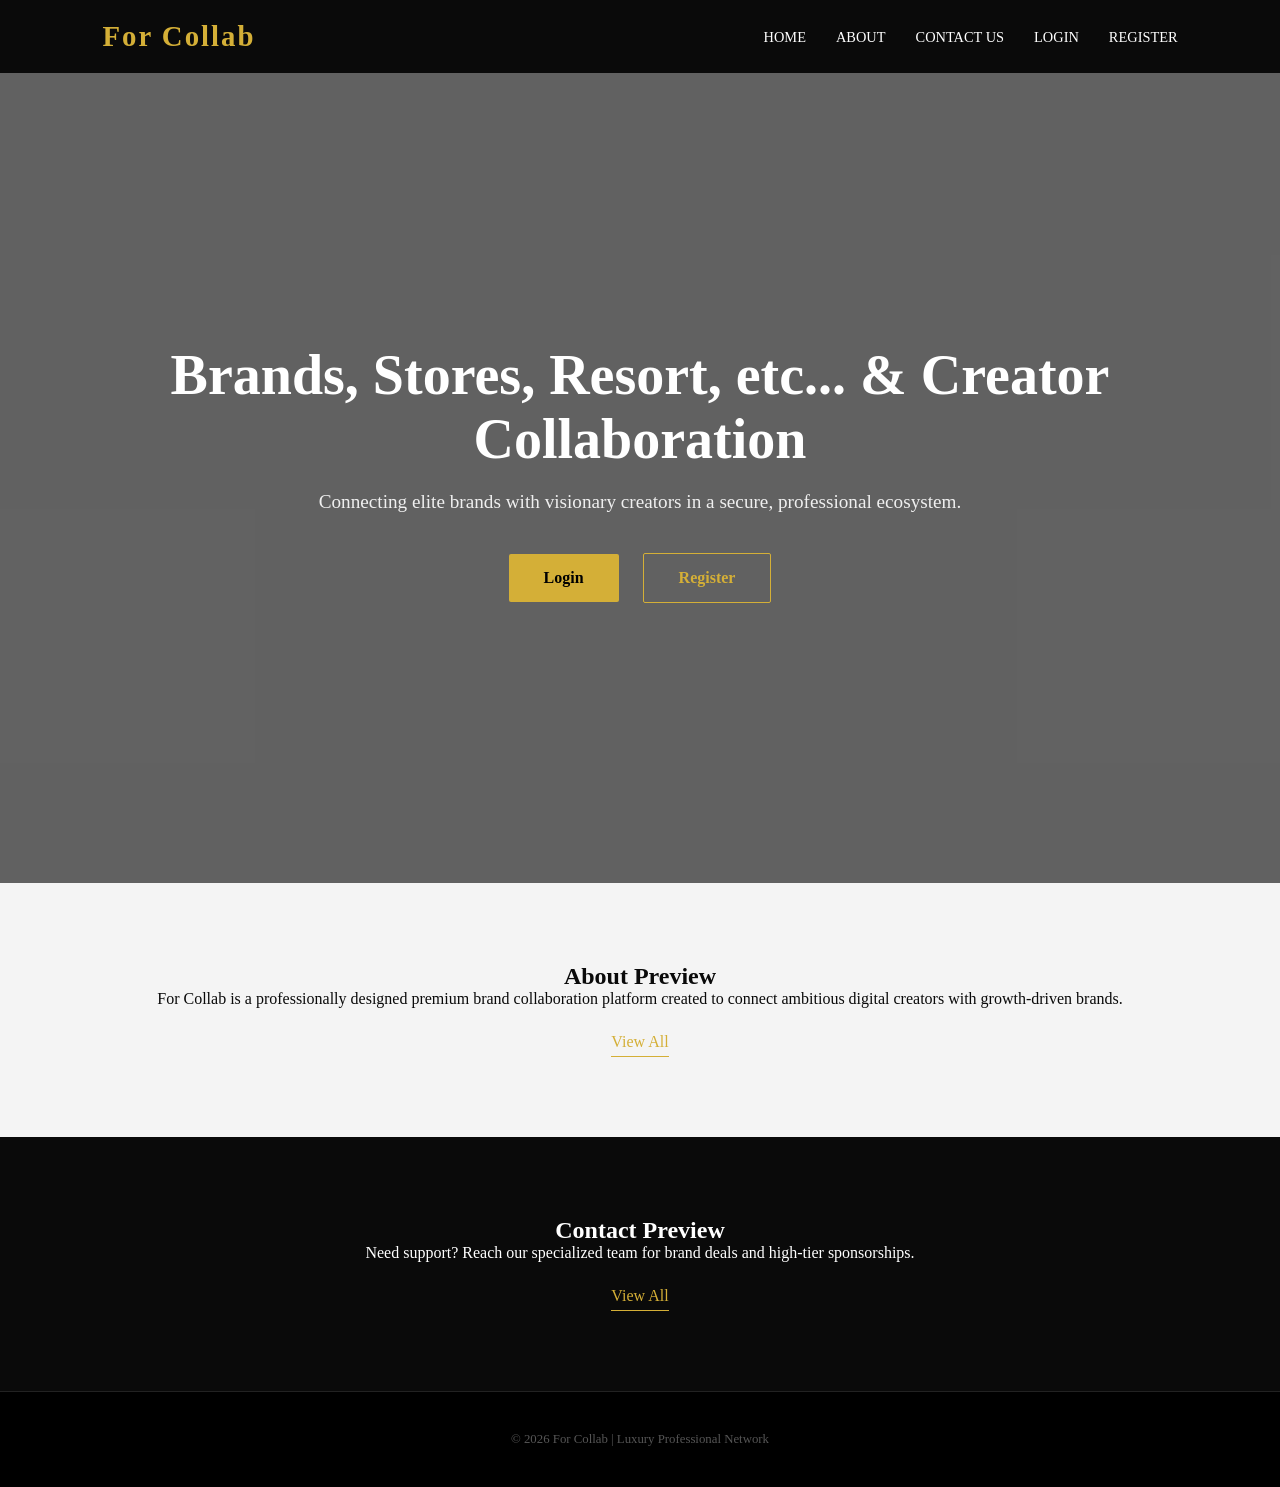
<file: index.html>
<!DOCTYPE html>
<html lang="en">
<head>
    <meta charset="UTF-8">
    <meta name="viewport" content="width=device-width, initial-scale=1.0">
    <title>For Collab | Brands & Creator Platform</title>
    <meta name="description" content="The ultimate luxury ecosystem for brand collaborations and elite creators.">
    <link rel="stylesheet" href="style.css">
</head>
<body>

<header>
    <nav class="navbar">
        <div class="logo">For Collab</div>
        <div class="menu-toggle" onclick="toggleMenu()">☰</div>
        <ul class="nav-links" id="navLinks">
            <li><a href="index.html">Home</a></li>
            <li><a href="about.html">About</a></li>
            <li><a href="contact.html">Contact Us</a></li>
            <li class="guest-item"><a href="login.html">Login</a></li>
            <li class="guest-item"><a href="register.html">Register</a></li>
            <li class="auth-item" style="display:none;"><a href="add-creator.html">Add Creator</a></li>
            <li class="auth-item" style="display:none;"><a href="#" onclick="logout()" style="color: #ff4d4d;">Logout</a></li>
        </ul>
    </nav>
</header>

<section class="hero">
    <div class="hero-overlay">
        <h1>Brands, Stores, Resort, etc... & Creator Collaboration</h1>
        <p>Connecting elite brands with visionary creators in a secure, professional ecosystem.</p>
        <div class="hero-buttons" id="heroButtons">
            <a href="login.html" class="btn guest-item">Login</a>
            <a href="register.html" class="btn btn-outline guest-item">Register</a>
            <a href="add-creator.html" class="btn auth-item" style="display:none;">Add Creator</a>
        </div>
    </div>
</section>

<section class="preview">
    <div class="container">
        <h2>About Preview</h2>
        <p>
            For Collab is a professionally designed premium brand collaboration platform created to connect ambitious digital creators with growth-driven brands. </p>
        <a href="about.html" class="view-all-btn">View All</a>
    </div>
</section>

<section class="preview dark">
    <div class="container">
        <h2>Contact Preview</h2>
        <p>Need support? Reach our specialized team for brand deals and high-tier sponsorships.</p>
        <a href="contact.html" class="view-all-btn">View All</a>
    </div>
</section>

<footer>
    <p>© 2026 For Collab | Luxury Professional Network</p>
</footer>

<script>
    function toggleMenu() {
        document.getElementById("navLinks").classList.toggle("show");
    }

    function updateUI() {
        const isLoggedIn = localStorage.getItem("userLoggedIn") === "true";
        const guests = document.querySelectorAll('.guest-item');
        const auths = document.querySelectorAll('.auth-item');

        guests.forEach(el => el.style.display = isLoggedIn ? 'none' : 'inline-block');
        auths.forEach(el => el.style.display = isLoggedIn ? 'inline-block' : 'none');
    }

    function logout() {
        localStorage.removeItem("userLoggedIn");
        window.location.reload();
    }

    window.onload = updateUI;
</script>
</body>
</html>
</file>
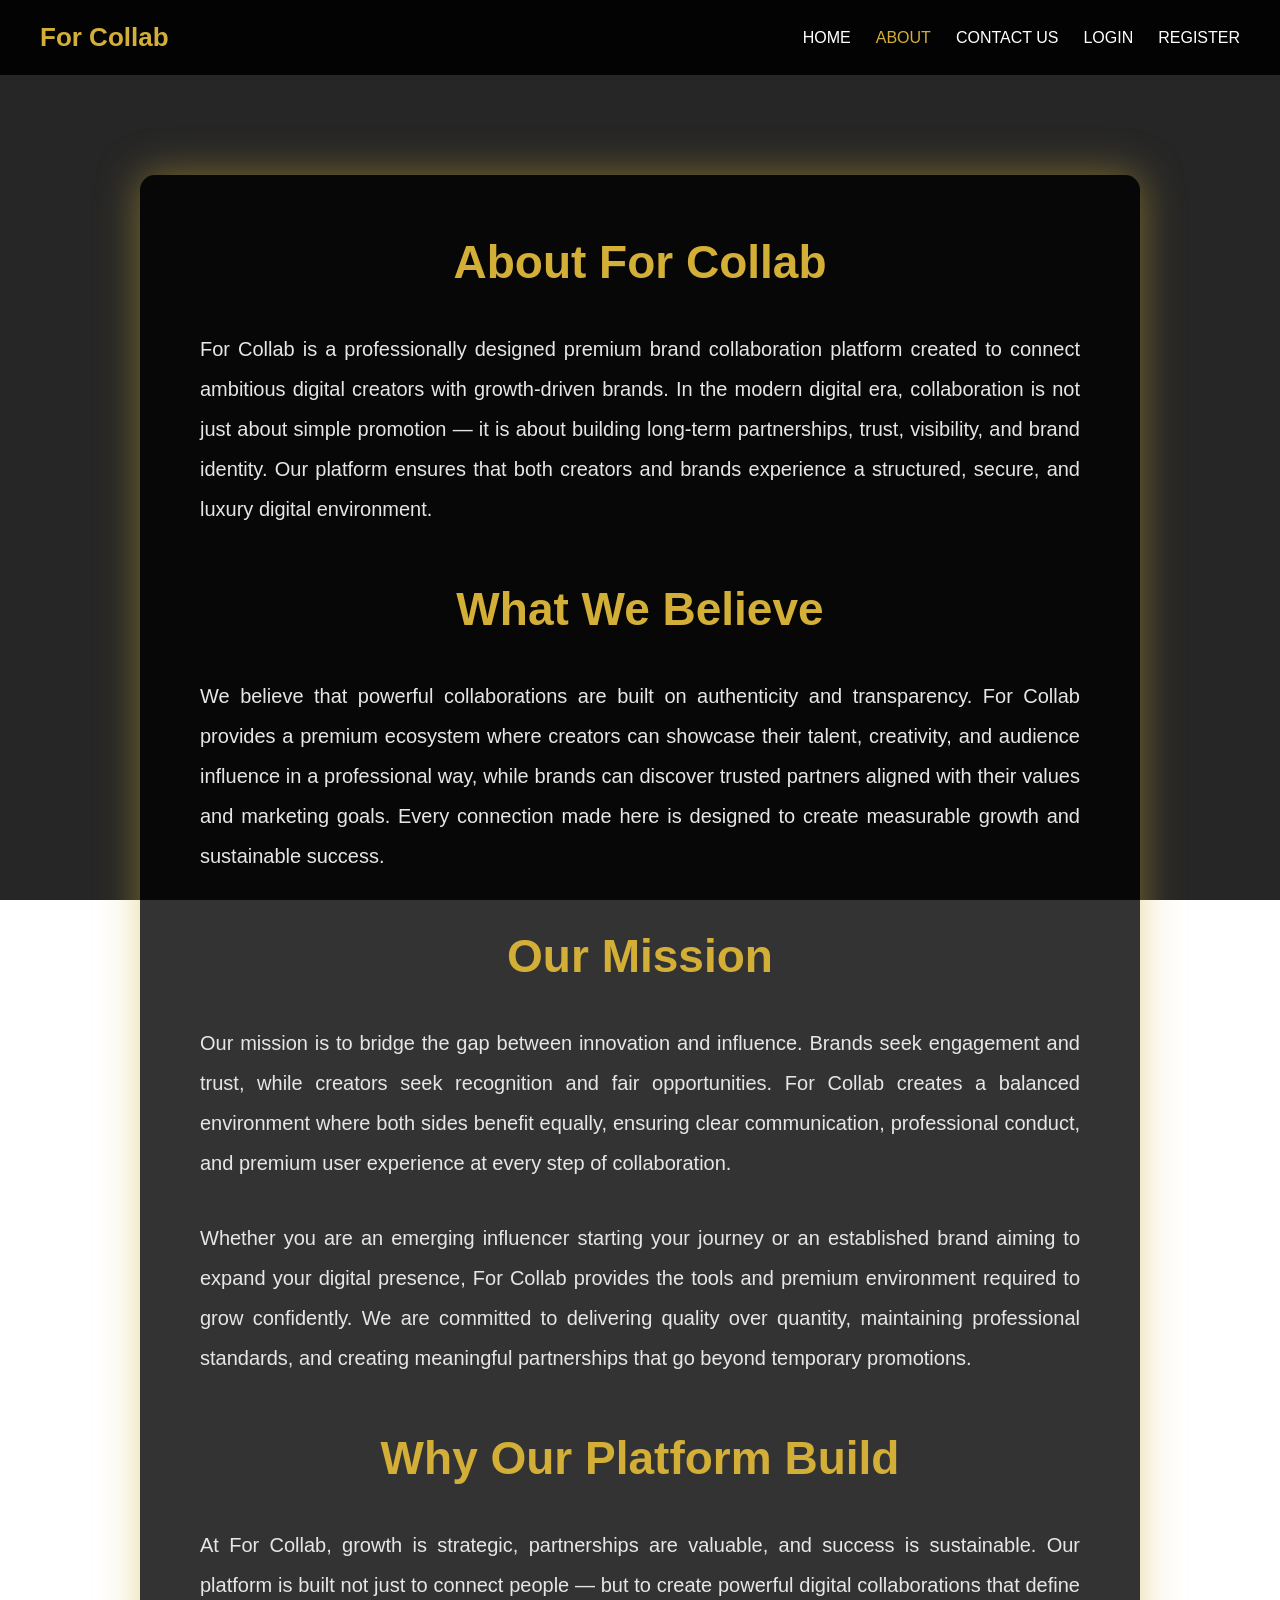
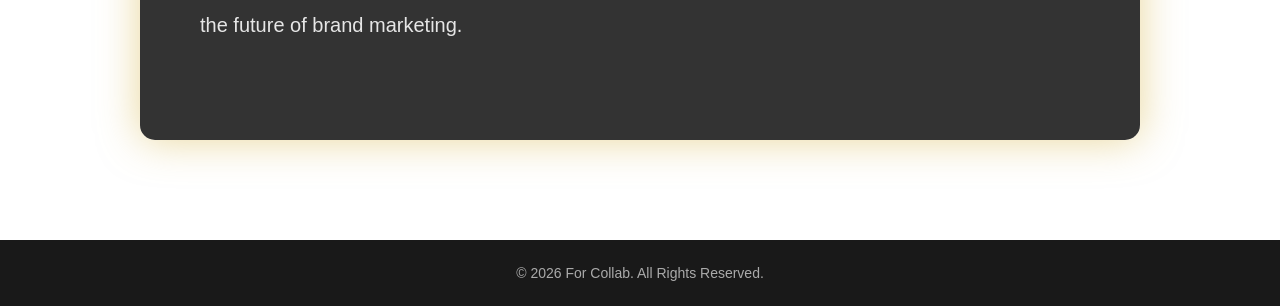
<file: about.html>
<!DOCTYPE html>
<html lang="en">
<head>
    <meta charset="UTF-8">
    <title>About For Collab | Premium Brand Collaboration Platform</title>
    <meta name="viewport" content="width=device-width, initial-scale=1.0">

    <!-- SEO -->
    <meta name="description" content="For Collab is a premium brand collaboration platform connecting creators and brands in a professional and luxury digital environment.">
    <meta name="keywords" content="For Collab, Brand Collaboration, Influencer Marketing, Creator Platform, Luxury Collaboration">
    <meta name="author" content="For Collab">
    <meta name="robots" content="index, follow">

    <link rel="stylesheet" href="about.css">
</head>
<body>

<header>
    <nav class="navbar">
        <div class="logo">For Collab</div>

        <div class="menu-toggle" onclick="toggleMenu()">☰</div>

        <ul class="nav-links" id="navLinks">
            <li><a href="index.html">HOME</a></li>
            <li><a href="about.html" class="active">ABOUT</a></li>
            <li><a href="contact.html">CONTACT US</a></li>

            <li id="loginOption"><a href="login.html">LOGIN</a></li>
            <li id="registerOption"><a href="register.html">REGISTER</a></li>

            <li id="addCreatorOption" style="display:none;"><a href="add-creator.html">ADD CREATOR</a></li>
            <li id="logoutOption" style="display:none;"><a href="#" onclick="logout()">LOGOUT</a></li>
        </ul>
    </nav>
</header>

<section class="about-section">
    <div class="about-box">

        <h1>About For Collab</h1>

        <p>
            For Collab is a professionally designed premium brand collaboration platform created to connect ambitious digital creators with growth-driven brands. 
            In the modern digital era, collaboration is not just about simple promotion — it is about building long-term partnerships, trust, visibility, and brand identity. 
            Our platform ensures that both creators and brands experience a structured, secure, and luxury digital environment.
        </p>
<br>

        <h1>What We Believe</h1>
        <p>
            We believe that powerful collaborations are built on authenticity and transparency. 
            For Collab provides a premium ecosystem where creators can showcase their talent, creativity, and audience influence in a professional way, 
            while brands can discover trusted partners aligned with their values and marketing goals. 
            Every connection made here is designed to create measurable growth and sustainable success.
        </p>
<br>

        <h1>Our Mission</h1>
        <p>
            Our mission is to bridge the gap between innovation and influence. 
            Brands seek engagement and trust, while creators seek recognition and fair opportunities. 
            For Collab creates a balanced environment where both sides benefit equally, ensuring clear communication, 
            professional conduct, and premium user experience at every step of collaboration.
        </p>

        <p>
            Whether you are an emerging influencer starting your journey or an established brand aiming to expand your digital presence, 
            For Collab provides the tools and premium environment required to grow confidently. 
            We are committed to delivering quality over quantity, maintaining professional standards, 
            and creating meaningful partnerships that go beyond temporary promotions.
        </p>
<br>

        <h1>Why Our Platform Build</h1>
        <p>
            At For Collab, growth is strategic, partnerships are valuable, and success is sustainable. 
            Our platform is built not just to connect people — but to create powerful digital collaborations that define the future of brand marketing.
        </p>

    </div>
</section>

<footer>
    <p>© 2026 For Collab. All Rights Reserved.</p>
</footer>

<script>
    function toggleMenu() {
        document.getElementById("navLinks").classList.toggle("show");
    }

    function checkLogin() {
        if (localStorage.getItem("userLoggedIn") === "true") {
            document.getElementById("loginOption").style.display = "none";
            document.getElementById("registerOption").style.display = "none";
            document.getElementById("addCreatorOption").style.display = "block";
            document.getElementById("logoutOption").style.display = "block";
        }
    }

    function logout() {
        localStorage.removeItem("userLoggedIn");
        window.location.href = "index.html";
    }

    checkLogin();
</script>

    <script>

/* ===== UPDATE NAVBAR AFTER LOGIN ===== */
function updateNavbar(){

if(localStorage.getItem("userLoggedIn") === "true"){

// Hide login & register
let login = document.getElementById("loginNav");
let register = document.getElementById("registerNav");

if(login) login.style.display = "none";
if(register) register.style.display = "none";

// Show add creator & logout
let creator = document.getElementById("creatorNav");
let logout = document.getElementById("logoutNav");

if(creator) creator.style.display = "block";
if(logout) logout.style.display = "block";

// Hero buttons (if exist)
let heroLogin = document.getElementById("heroLogin");
let heroRegister = document.getElementById("heroRegister");
let heroCreator = document.getElementById("heroCreator");

if(heroLogin) heroLogin.style.display = "none";
if(heroRegister) heroRegister.style.display = "none";
if(heroCreator) heroCreator.style.display = "inline-block";

}
}

/* ===== LOGOUT FUNCTION ===== */
function logout(){
localStorage.removeItem("userLoggedIn");
window.location.reload();
}

/* Run when page loads */
updateNavbar();

</script>

</body>
</html>
</file>
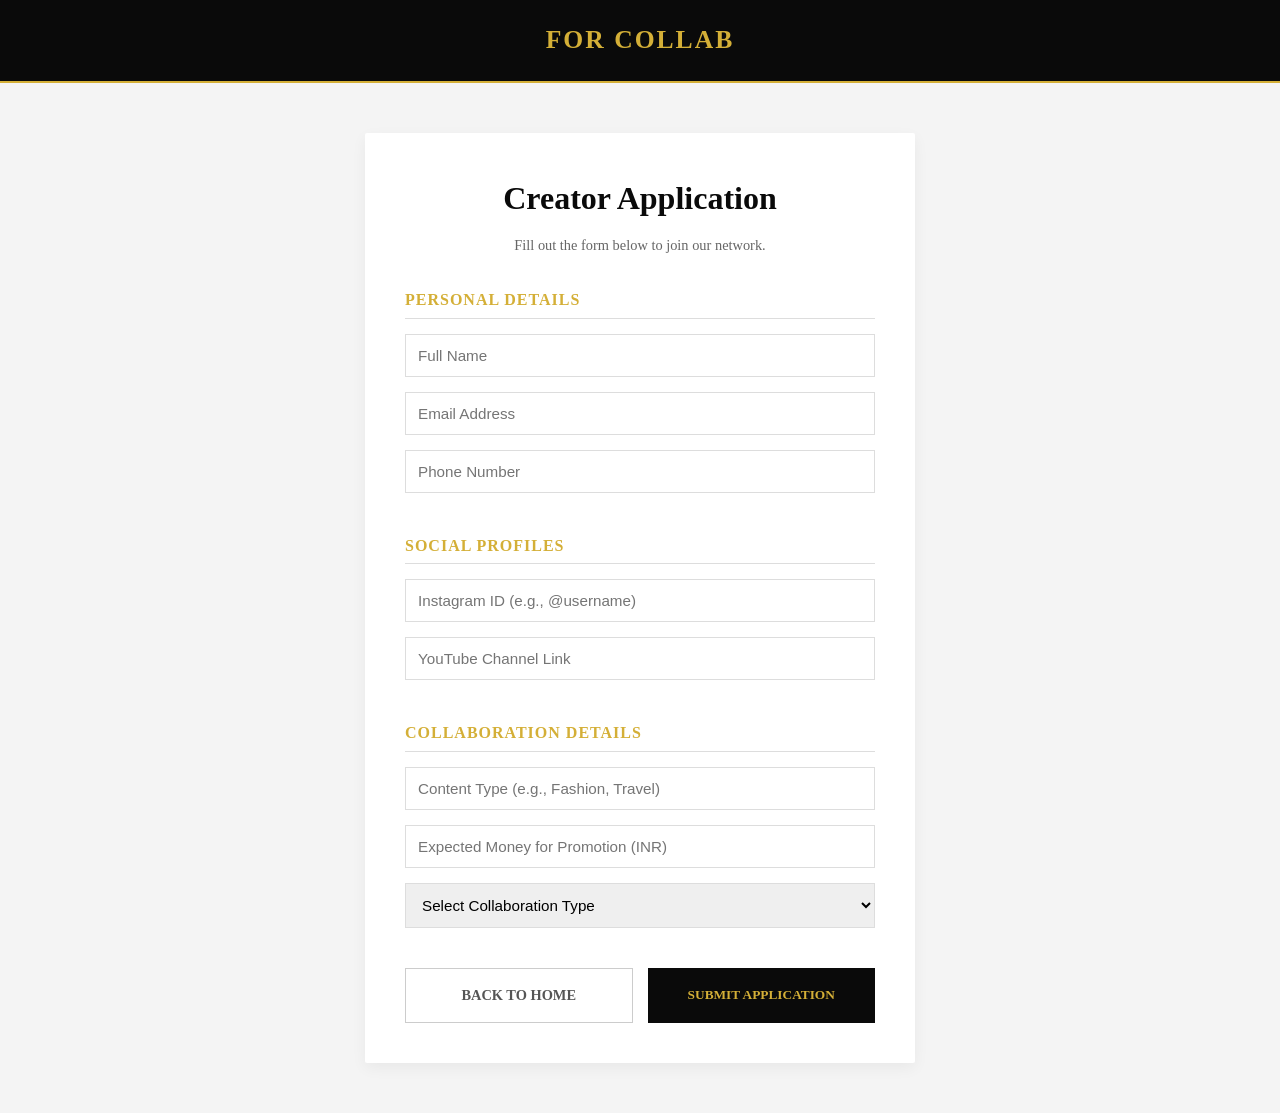
<file: add-creator.html>
<!DOCTYPE html>
<html lang="en">
<head>
    <meta charset="UTF-8">
    <meta name="viewport" content="width=device-width, initial-scale=1.0">
    <title>Creator Application | For Collab</title>
    <meta name="description" content="Join For Collab's elite network of creators.">
    <link rel="stylesheet" href="add-creator.css">
</head>
<body>
    <nav class="auth-nav">
        <div class="logo">For Collab</div>
    </nav>

    <main class="form-wrapper">
        <div class="form-container">
            <header class="form-header">
                <h1>Creator Application</h1>
                <p>Fill out the form below to join our network.</p>
            </header>

            <form action="https://formspree.io/f/xdalrajo" method="POST" id="addCreatorForm" class="professional-form">
                
                <div class="form-section">
                    <h3>Personal Details</h3>
                    <input type="text" name="Name" placeholder="Full Name" required>
                    <input type="email" name="Email" placeholder="Email Address" required>
                    <input type="tel" name="Phone" placeholder="Phone Number" required>
                </div>

                <div class="form-section">
                    <h3>Social Profiles</h3>
                    <input type="text" name="Instagram" placeholder="Instagram ID (e.g., @username)" required>
                    <input type="url" name="YouTube" placeholder="YouTube Channel Link">
                </div>

                <div class="form-section">
                    <h3>Collaboration Details</h3>
                    <input type="text" name="ContentType" placeholder="Content Type (e.g., Fashion, Travel)" required>
                    <input type="text" name="ExpectedPay" placeholder="Expected Money for Promotion (INR)" required>
                    
                    <select name="CollaborationType" required>
                        <option value="" disabled selected>Select Collaboration Type</option>
                        <option value="Brands">Brands</option>
                        <option value="Stores">Stores</option>
                        <option value="Resort">Resort</option>
                        <option value="Restaurant">Restaurant</option>
                        <option value="All Of These">All Of These</option>
                    </select>
                </div>

                <input type="hidden" name="_next" value="https://surajv707-lgtm.github.io/Brands-Collaboration/thank-you.html">

                <div class="button-group">
                    <a href="index.html" class="back-btn-low">Back to Home</a>
                    <button type="submit" class="submit-btn">Submit Application</button>
                </div>
            </form>
        </div>
    </main>
</body>
</html>
</file>
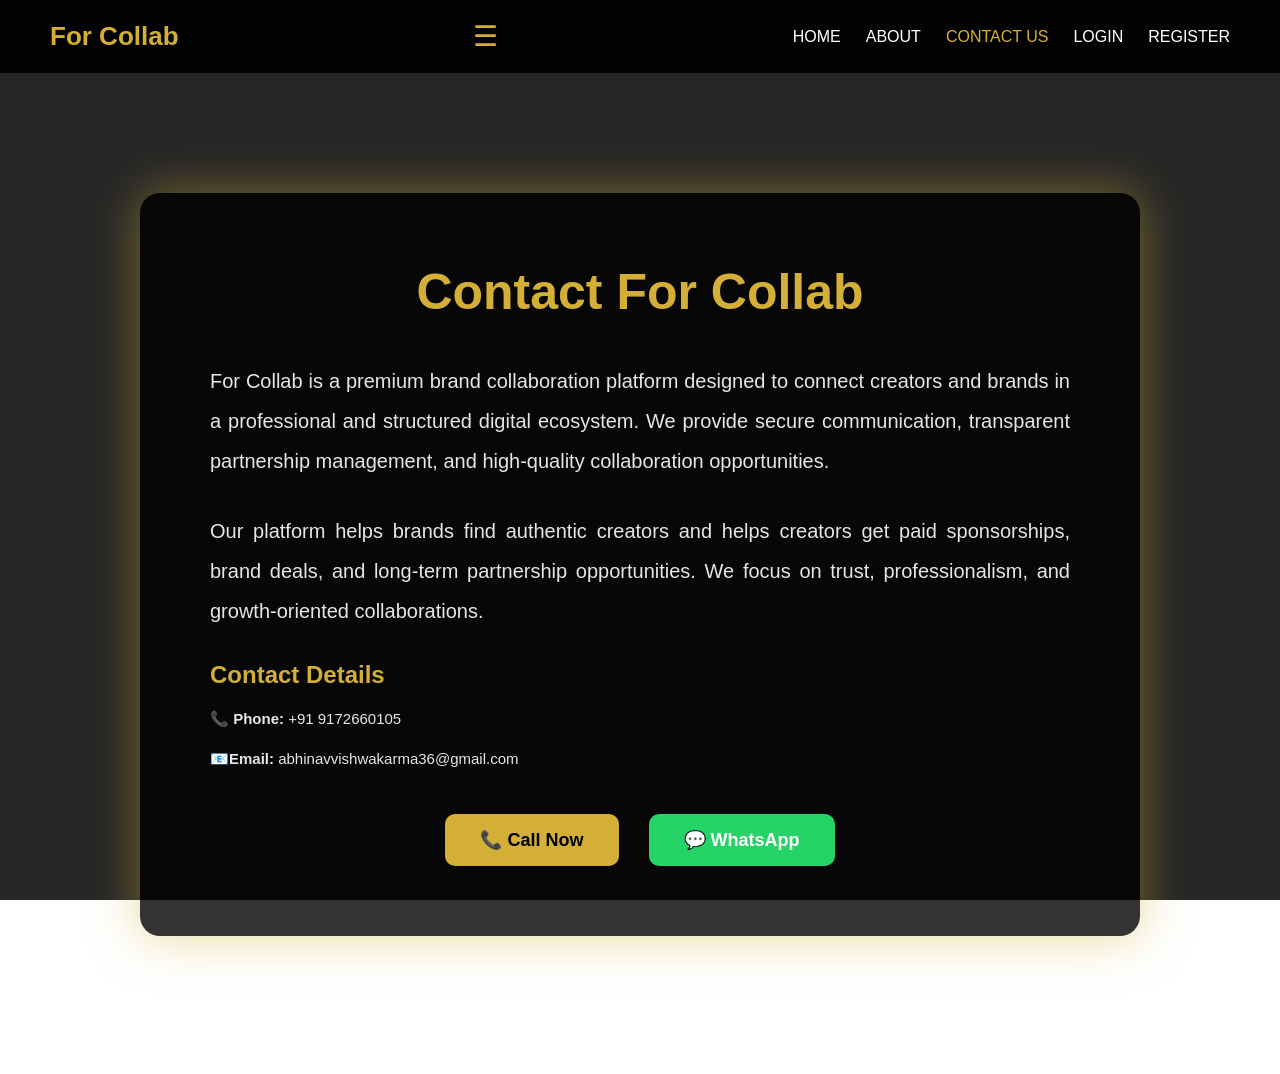
<file: contact.html>
<!DOCTYPE html>
<html lang="en">
<head>
<meta charset="UTF-8">
<meta name="viewport" content="width=device-width, initial-scale=1.0">

<title>Contact For Collab | Premium Brand & Creator Support</title>

<meta name="description" content="Contact For Collab premium support for brand collaborations, sponsorships and creator partnerships. Luxury professional platform for brands and influencers.">
<meta name="keywords" content="For Collab Contact, Brand Collaboration Support, Creator Support, Premium Platform">
<meta name="author" content="For Collab">
<meta name="robots" content="index, follow">

<link rel="stylesheet" href="contact.css">
</head>
<body>

<!-- NAVBAR -->
<header>
<div class="navbar">

<div class="logo">For Collab</div>

<div class="menu-toggle" onclick="toggleMenu()">☰</div>

<ul class="nav-links" id="navLinks">

<li><a href="index.html">HOME</a></li>
<li><a href="about.html">ABOUT</a></li>
<li><a href="contact.html" class="active">CONTACT US</a></li>

<li id="loginOption"><a href="login.html">LOGIN</a></li>
<li id="registerOption"><a href="register.html">REGISTER</a></li>

<li id="addCreatorOption" style="display:none;"><a href="add-creator.html">ADD CREATOR</a></li>
<li id="logoutOption" style="display:none;"><a href="#" onclick="logout()" class="logout-btn">LOGOUT</a></li>

</ul>
</div>
</header>

<!-- MAIN CONTENT -->
<section class="contact-section">

<div class="contact-box">

<h1>Contact For Collab</h1>

<p>
For Collab is a premium brand collaboration platform designed to connect creators and brands
in a professional and structured digital ecosystem. We provide secure communication,
transparent partnership management, and high-quality collaboration opportunities.
</p>

<p>
Our platform helps brands find authentic creators and helps creators get paid sponsorships,
brand deals, and long-term partnership opportunities. We focus on trust, professionalism,
and growth-oriented collaborations.
</p>

<!-- CONTACT DETAILS -->
<div class="contact-details">
<h2>Contact Details</h2>

<p><strong>📞 Phone:</strong> +91 9172660105</p>

<p><strong>📧Email:</strong> abhinavvishwakarma36@gmail.com</p>

</div>


<!-- BUTTONS -->
<div class="button-group">

<a href="tel:+919172660105" class="btn call-btn">
📞 Call Now
</a>

<a href="https://wa.me/919172660105" target="_blank" class="btn whatsapp-btn">
💬 WhatsApp
</a>

</div>

</div>
</section>

<footer>
<p>© 2026 For Collab. All Rights Reserved.</p>
</footer>

<script>

/* Toggle Menu */
function toggleMenu(){
document.getElementById("navLinks").classList.toggle("show");
}

/* Login Check */
function checkLogin(){
if(localStorage.getItem("userLoggedIn") === "true"){

document.getElementById("loginOption").style.display="none";
document.getElementById("registerOption").style.display="none";

document.getElementById("addCreatorOption").style.display="block";
document.getElementById("logoutOption").style.display="block";
}
}

/* Logout */
function logout(){
localStorage.removeItem("userLoggedIn");
window.location.href="index.html";
}

checkLogin();

</script>

  <script>

/* ===== UPDATE NAVBAR AFTER LOGIN ===== */
function updateNavbar(){

if(localStorage.getItem("userLoggedIn") === "true"){

// Hide login & register
let login = document.getElementById("loginNav");
let register = document.getElementById("registerNav");

if(login) login.style.display = "none";
if(register) register.style.display = "none";

// Show add creator & logout
let creator = document.getElementById("creatorNav");
let logout = document.getElementById("logoutNav");

if(creator) creator.style.display = "block";
if(logout) logout.style.display = "block";

// Hero buttons (if exist)
let heroLogin = document.getElementById("heroLogin");
let heroRegister = document.getElementById("heroRegister");
let heroCreator = document.getElementById("heroCreator");

if(heroLogin) heroLogin.style.display = "none";
if(heroRegister) heroRegister.style.display = "none";
if(heroCreator) heroCreator.style.display = "inline-block";

}
}

/* ===== LOGOUT FUNCTION ===== */
function logout(){
localStorage.removeItem("userLoggedIn");
window.location.reload();
}

/* Run when page loads */
updateNavbar();

</script>

</body>
</html>
</file>
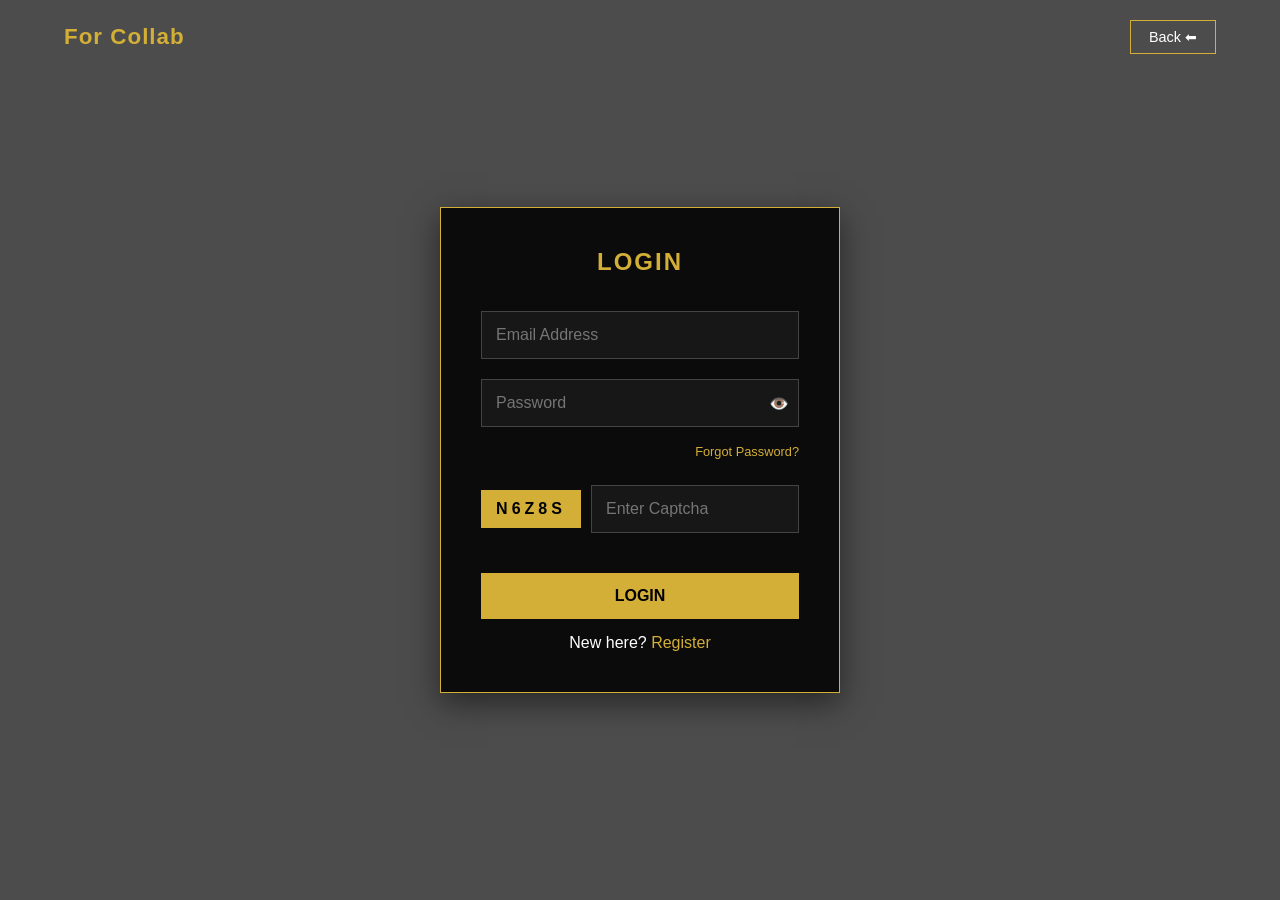
<file: login.html>
<!DOCTYPE html>
<html lang="en">
<head>
    <meta charset="UTF-8">
    <meta name="viewport" content="width=device-width, initial-scale=1.0">
    <title>Access Control | For Collab</title>
    <link rel="stylesheet" href="login.css">
    <style>
        /* Shared Luxury Styles for One-Page Logic */
        .password-container { position: relative; width: 100%; }
        .toggle-password {
            position: absolute; right: 10px; top: 50%;
            transform: translateY(-50%); cursor: pointer;
            color: #D4AF37; user-select: none;
        }
        .hidden { display: none; }
        .input-group { position: relative; display: flex; align-items: center; width: 100%; }
        .verify-btn { 
            position: absolute; right: 10px; background: #D4AF37; 
            border: none; padding: 5px 12px; cursor: pointer; 
            font-weight: bold; font-size: 0.7rem; color: black;
            border-radius: 2px;
        }
        .status-icon { position: absolute; right: 12px; display: none; font-size: 1rem; }
        .btn:disabled { background: #444; cursor: not-allowed; color: #777; border: none; opacity: 0.6; }
        .flex-btns { display: flex; gap: 10px; margin-top: 20px; width: 100%; }
        .flex-btns .btn { margin-top: 0; }

        /* Real-time Requirement Styles */
        .password-requirements {
            text-align: left;
            font-size: 0.85rem;
            margin: 5px 0 15px 5px;
            color: #ccc;
        }
        .requirement-item {
            display: block;
            margin-bottom: 5px;
            transition: color 0.3s ease;
        }
        .met {
            color: #2ecc71 !important;
            font-weight: bold;
        }
    </style>
</head>
<body>
    <nav class="auth-nav">
        <div class="logo">For Collab</div>
        <a href="index.html" class="back-btn">Back ⬅ </a>
    </nav>

    <main class="auth-container">
        <form id="loginForm" class="auth-form">
            <h2>Login</h2>
            <input type="email" id="lEmail" placeholder="Email Address" required>
            <div class="password-container">
                <input type="password" id="lPass" placeholder="Password" required>
                <span class="toggle-password" onclick="togglePassword('lPass', this)">👁️</span>
            </div>
            <div style="text-align: right; margin: 5px 0 15px 0;">
                <a href="#" onclick="showSection('verifySection')" style="color: #D4AF37; font-size: 0.8rem; text-decoration: none;">Forgot Password?</a>
            </div>
            <div class="captcha-box">
                <span id="lCapTxt"></span>
                <input type="text" id="lCapIn" placeholder="Enter Captcha" required>
            </div>
            <button type="submit" class="btn">Login</button>
            <p style="margin-top: 15px;">New here? <a href="register.html" style="color: #D4AF37; text-decoration: none;">Register</a></p>
        </form>

        <div id="verifySection" class="auth-form hidden">
            <h2>Verify Email</h2>
            <p style="margin-bottom: 20px; font-size: 0.9rem; color: #ccc;">Enter your registered email.</p>
            <div class="input-group">
                <input type="email" id="resetEmail" placeholder="Email Address" oninput="resetVerification()">
                <button type="button" id="vBtn" class="verify-btn" onclick="verifyEmailAction()">Verify</button>
                <span id="wrongIcon" class="status-icon">❌</span>
            </div>
            <div class="flex-btns">
                <button onclick="showSection('loginForm')" class="btn" style="background: transparent; border: 1px solid #D4AF37; color: white;">Back</button>
                <button id="nextBtn" class="btn" onclick="showSection('resetSection')" disabled>Next</button>
            </div>
        </div>

        <form id="resetSection" class="auth-form hidden">
            <h2>New Password</h2>
            <div class="password-container">
                <input type="password" id="nPass" placeholder="New Password" required oninput="validateResetPassword()">
                <span class="toggle-password" onclick="togglePassword('nPass', this)">👁️</span>
            </div>

            <div class="password-requirements" id="passReqs">
                <span id="reqCap" class="requirement-item">• (one capital alphabet)</span>
                <span id="reqLen" class="requirement-item">• (minimum 10 character required)</span>
                <span id="reqNum" class="requirement-item">• (minimum 4 number required)</span>
            </div>

            <div class="password-container">
                <input type="password" id="cPass" placeholder="Confirm Password" required oninput="validateResetPassword()">
                <span class="toggle-password" onclick="togglePassword('cPass', this)">👁️</span>
            </div>
            <button type="submit" id="changePassBtn" class="btn" disabled>Change Password</button>
        </form>
    </main>

    <script>
        let currentResetEmail = "";
        let captchaCode = Math.random().toString(36).substring(2, 7).toUpperCase();
        document.getElementById('lCapTxt').innerText = captchaCode;

        function showSection(sectionId) {
            document.getElementById('loginForm').classList.add('hidden');
            document.getElementById('verifySection').classList.add('hidden');
            document.getElementById('resetSection').classList.add('hidden');
            document.getElementById(sectionId).classList.remove('hidden');
        }

        function togglePassword(inputId, el) {
            const input = document.getElementById(inputId);
            if (input.type === "password") {
                input.type = "text";
                el.innerText = "🙈";
            } else {
                input.type = "password";
                el.innerText = "👁️";
            }
        }

        function showCenterMessage(text, isError) {
            const msg = document.createElement('div');
            msg.innerText = text;
            const styles = {
                position: 'fixed', top: '50%', left: '50%', transform: 'translate(-50%, -50%)',
                color: '#ffffff', padding: '20px 40px', borderRadius: '8px',
                boxShadow: '0 8px 20px rgba(0,0,0,0.6)', fontFamily: 'Arial, sans-serif',
                fontWeight: 'bold', fontSize: '1.2rem', zIndex: '9999', textAlign: 'center',
                opacity: '0', transition: 'opacity 0.4s ease-in-out'
            };
            if (isError) {
                styles.background = 'linear-gradient(135deg, #8b0000, #b22222)';
                styles.border = '1px solid #ff4d4d';
            } else {
                styles.background = 'linear-gradient(135deg, #0f3e28, #18603e)';
                styles.border = '1px solid #D4AF37';
            }
            Object.assign(msg.style, styles);
            document.body.appendChild(msg);
            setTimeout(() => { msg.style.opacity = '1'; }, 10);
            if (text !== "Login Successful!" && text !== "Password Changed Successfully!") {
                setTimeout(() => {
                    msg.style.opacity = '0';
                    setTimeout(() => msg.remove(), 400);
                }, 2000);
            }
        }

        function validateResetPassword() {
            const nPass = document.getElementById('nPass').value;
            const cPass = document.getElementById('cPass').value;
            const reqCap = document.getElementById('reqCap');
            const reqLen = document.getElementById('reqLen');
            const reqNum = document.getElementById('reqNum');
            const changeBtn = document.getElementById('changePassBtn');

            const hasCap = /[A-Z]/.test(nPass);
            const isLong = nPass.length >= 10;
            const hasNums = (nPass.match(/\d/g) || []).length >= 4;

            reqCap.innerHTML = hasCap ? "✅ (one capital alphabet)" : "• (one capital alphabet)";
            hasCap ? reqCap.classList.add('met') : reqCap.classList.remove('met');

            reqLen.innerHTML = isLong ? "✅ (minimum 10 character required)" : "• (minimum 10 character required)";
            isLong ? reqLen.classList.add('met') : reqLen.classList.remove('met');

            reqNum.innerHTML = hasNums ? "✅ (minimum 4 number required)" : "• (minimum 4 number required)";
            hasNums ? reqNum.classList.add('met') : reqNum.classList.remove('met');

            // Button active if typed in both and requirements met
            changeBtn.disabled = !(hasCap && isLong && hasNums && cPass.length > 0);
        }

        // Login Submit
        document.getElementById('loginForm').onsubmit = function(e) {
            e.preventDefault();
            if(document.getElementById('lCapIn').value.toUpperCase() !== captchaCode) {
                showCenterMessage("Error! Captcha", true);
                return;
            }
            let users = JSON.parse(localStorage.getItem('users') || "[]");
            let email = document.getElementById('lEmail').value.trim();
            let pass = document.getElementById('lPass').value;
            let user = users.find(u => u.email === email);
            if (!user) { showCenterMessage("Email doesn't register", false); }
            else if (user.pass !== pass) { showCenterMessage("Wrong Password", true); }
            else {
                localStorage.setItem('userLoggedIn', 'true');
                showCenterMessage("Login Successful!", false);
                setTimeout(() => { window.location.href = "index.html"; }, 2500);
            }
        };

        function resetVerification() {
            document.getElementById('vBtn').style.display = 'block';
            document.getElementById('nextBtn').disabled = true;
            document.getElementById('wrongIcon').style.display = 'none';
        }

        function verifyEmailAction() {
            const email = document.getElementById('resetEmail').value.trim();
            const users = JSON.parse(localStorage.getItem('users') || "[]");
            if (users.find(u => u.email === email)) {
                currentResetEmail = email;
                document.getElementById('vBtn').style.display = 'none';
                document.getElementById('nextBtn').disabled = false;
            } else {
                document.getElementById('wrongIcon').style.display = 'block';
            }
        }

        document.getElementById('resetSection').onsubmit = function(e) {
            e.preventDefault();
            const nPass = document.getElementById('nPass').value;
            const cPass = document.getElementById('cPass').value;

            // Password mismatch check
            if (nPass !== cPass) {
                showCenterMessage("Password doesn't matched", true);
                return;
            }

            let users = JSON.parse(localStorage.getItem('users') || "[]");
            let idx = users.findIndex(u => u.email === currentResetEmail);

            if (idx !== -1) {
                // Check if the new password is the same as the current (recent) password
                if (users[idx].pass === nPass) {
                    showCenterMessage("Don't write old password", true);
                    return;
                }

                users[idx].pass = nPass;
                localStorage.setItem('users', JSON.stringify(users));
                showCenterMessage("Password Changed Successfully!", false);
                setTimeout(() => { window.location.reload(); }, 2500);
            }
        };
    </script>
</body>
</html>
</file>
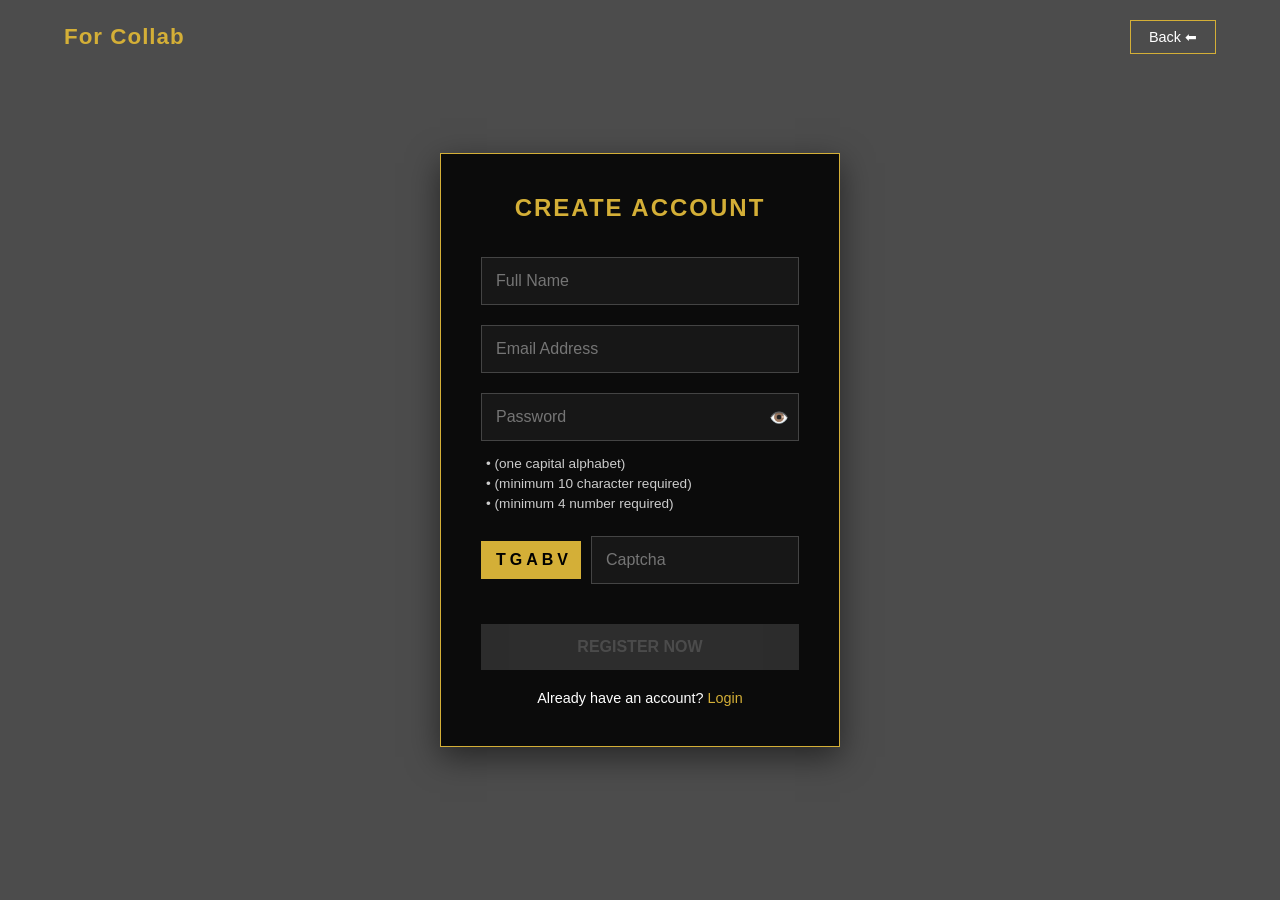
<file: register.html>
<!DOCTYPE html>
<html lang="en">
<head>
    <meta charset="UTF-8">
    <meta name="viewport" content="width=device-width, initial-scale=1.0, maximum-scale=1.0, user-scalable=no">
    <title>Register | For Collab</title>
    <link rel="stylesheet" href="register.css">
    <style>
        .password-container {
            position: relative;
            width: 100%;
        }
        .toggle-password {
            position: absolute;
            right: 10px;
            top: 50%;
            transform: translateY(-50%);
            cursor: pointer;
            color: #D4AF37;
            user-select: none;
            z-index: 10;
        }
        /* Style for the requirement points */
        .password-requirements {
            text-align: left;
            font-size: 0.85rem;
            margin: 5px 0 15px 5px;
            color: #ccc;
        }
        .requirement-item {
            display: block;
            margin-bottom: 5px;
            transition: color 0.3s ease, transform 0.2s ease;
        }
        /* Class for when requirements are met */
        .met {
            color: #2ecc71 !important; /* Premium Green */
            font-weight: bold;
        }
    </style>
</head>
<body>
    <nav class="auth-nav">
        <div class="logo">For Collab</div>
        <a href="index.html" class="back-btn">Back  ⬅</a>
    </nav>

    <div class="auth-container">
        <form id="regForm" class="auth-form">
            <h2>Create Account</h2>
            <input type="text" id="name" placeholder="Full Name" required>
            <input type="email" id="email" placeholder="Email Address" required>
            
            <div class="password-container">
                <input type="password" id="pass" placeholder="Password" required oninput="validatePassword()">
                <span class="toggle-password" onclick="togglePassword()">👁️</span>
            </div>

            <div class="password-requirements" id="passReqs">
                <span id="reqCap" class="requirement-item">• (one capital alphabet)</span>
                <span id="reqLen" class="requirement-item">• (minimum 10 character required)</span>
                <span id="reqNum" class="requirement-item">• (minimum 4 number required)</span>
            </div>
            
            <div class="captcha-box">
                <span id="captchaTxt"></span>
                <input type="text" id="captchaIn" placeholder="Captcha" required>
            </div>
            
            <button type="submit" id="regBtn" class="btn" disabled>Register Now</button>
            <p class="login-link">Already have an account? <a href="login.html">Login</a></p>
        </form>
    </div>

    <script>
        const code = Math.random().toString(36).substring(2, 7).toUpperCase();
        document.getElementById('captchaTxt').innerText = code;

        function validatePassword() {
            const pass = document.getElementById('pass').value;
            const reqCap = document.getElementById('reqCap');
            const reqLen = document.getElementById('reqLen');
            const reqNum = document.getElementById('reqNum');
            const regBtn = document.getElementById('regBtn');

            // 1. One Capital Alphabet Check
            const hasCapital = /[A-Z]/.test(pass);
            if (hasCapital) {
                reqCap.innerHTML = "✅ (one capital alphabet)";
                reqCap.classList.add('met');
            } else {
                reqCap.innerHTML = "• (one capital alphabet)";
                reqCap.classList.remove('met');
            }

            // 2. Minimum 10 Characters Check
            const isLongEnough = pass.length >= 10;
            if (isLongEnough) {
                reqLen.innerHTML = "✅ (minimum 10 character required)";
                reqLen.classList.add('met');
            } else {
                reqLen.innerHTML = "• (minimum 10 character required)";
                reqLen.classList.remove('met');
            }

            // 3. Minimum 4 Numbers Check
            const numCount = (pass.match(/\d/g) || []).length;
            const hasFourNums = numCount >= 4;
            if (hasFourNums) {
                reqNum.innerHTML = "✅ (minimum 4 number required)";
                reqNum.classList.add('met');
            } else {
                reqNum.innerHTML = "• (minimum 4 number required)";
                reqNum.classList.remove('met');
            }

            // Button state: Enable only if ALL are met
            regBtn.disabled = !(hasCapital && isLongEnough && hasFourNums);
        }

        function togglePassword() {
            const passInput = document.getElementById('pass');
            const toggleIcon = document.querySelector('.toggle-password');
            if (passInput.type === "password") {
                passInput.type = "text";
                toggleIcon.innerText = "🙈";
            } else {
                passInput.type = "password";
                toggleIcon.innerText = "👁️";
            }
        }

        function showMessage(text, type) {
            const msg = document.createElement('div');
            msg.innerText = text;
            const baseStyles = {
                position: 'fixed', top: '50%', left: '50%', transform: 'translate(-50%, -50%)',
                color: '#ffffff', padding: '20px 40px', borderRadius: '8px',
                boxShadow: '0 8px 20px rgba(0,0,0,0.6)', fontFamily: 'Arial, sans-serif',
                fontWeight: 'bold', fontSize: '1.2rem', zIndex: '9999', textAlign: 'center',
                opacity: '0', transition: 'opacity 0.4s ease-in-out'
            };

            if (type === 'success' || type === 'info') {
                Object.assign(baseStyles, { background: 'linear-gradient(135deg, #0f3e28, #18603e)', border: '1px solid #D4AF37' });
            } else if (type === 'error') {
                Object.assign(baseStyles, { background: 'linear-gradient(135deg, #8b0000, #b22222)', border: '1px solid #ff4d4d' });
            }
            
            Object.assign(msg.style, baseStyles);
            document.body.appendChild(msg);
            setTimeout(() => { msg.style.opacity = '1'; }, 10);
            setTimeout(() => {
                msg.style.opacity = '0';
                setTimeout(() => msg.remove(), 400);
            }, 2500);
        }

        document.getElementById('regForm').onsubmit = function(e) {
            e.preventDefault();
            if(document.getElementById('captchaIn').value.toUpperCase() !== code) {
                showMessage("Error! Captcha", "error");
                return;
            }
            let users = JSON.parse(localStorage.getItem('users') || "[]");
            let email = document.getElementById('email').value;
            if(users.find(u => u.email === email)) {
                showMessage("Email already registered", "info");
                return;
            }
            users.push({
                name: document.getElementById('name').value,
                email: email,
                pass: document.getElementById('pass').value
            });
            localStorage.setItem('users', JSON.stringify(users));
            showMessage("Registration Successful!", "success");
            setTimeout(() => { window.location.href = "login.html"; }, 2000);
        };
    </script>
</body>
</html>
</file>
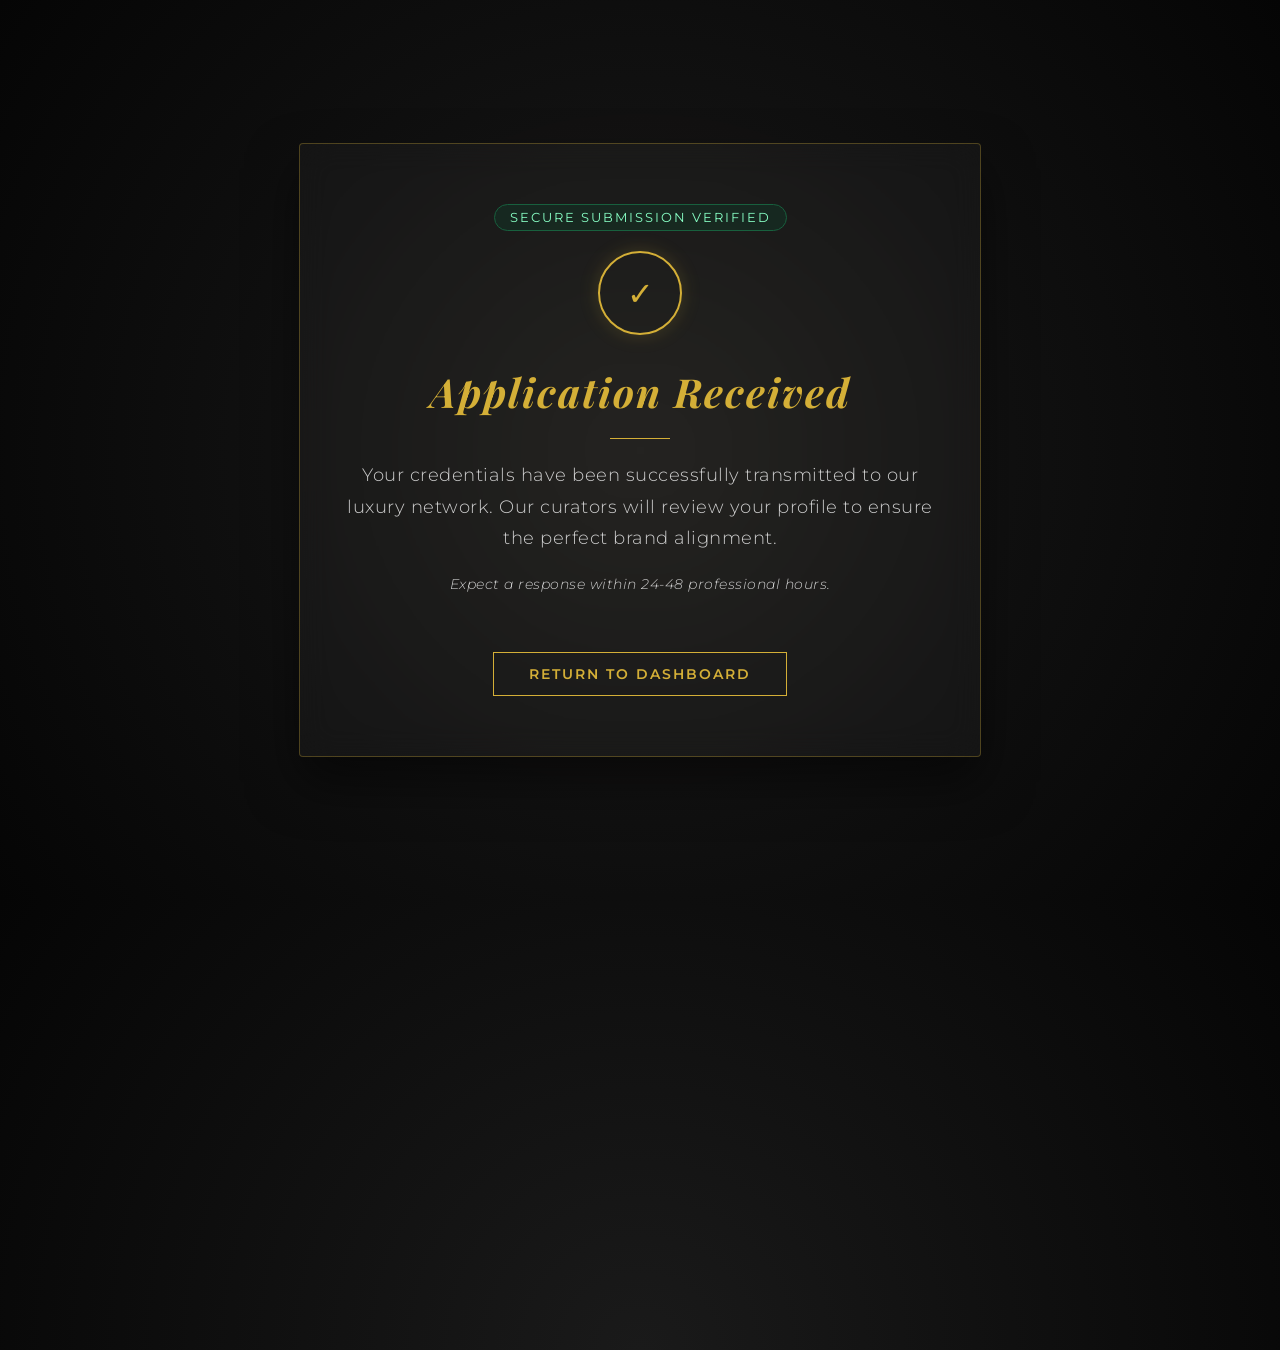
<file: thank-you.html>
<!DOCTYPE html>
<html lang="en">
<head>
    <meta charset="UTF-8">
    <meta name="viewport" content="width=device-width, initial-scale=1.0">
    <title>Submission Received | For Collab</title>
    <link href="https://fonts.googleapis.com/css2?family=Montserrat:wght@300;500;700&family=Playfair+Display:ital,wght@0,600;1,600&display=swap" rel="stylesheet">
    <style>
        :root { 
            --gold: #D4AF37; 
            --deep-emerald: #0f3e28;
            --dark: #050505; 
            --glass: rgba(255, 255, 255, 0.03);
        }

        body { 
            background: radial-gradient(circle at center, #1a1a1a 0%, var(--dark) 100%); 
            color: #ffffff; 
            font-family: 'Montserrat', sans-serif;
            display: flex;
            justify-content: center;
            align-items: center;
            height: 100vh;
            margin: 0;
            overflow: hidden;
        }

        /* Animated background texture */
        body::before {
            content: "";
            position: absolute;
            width: 200%;
            height: 200%;
            background: url('https://www.transparenttextures.com/patterns/carbon-fibre.pattern');
            opacity: 0.1;
            z-index: -1;
        }

        .container {
            position: relative;
            background: var(--glass);
            backdrop-filter: blur(15px);
            -webkit-backdrop-filter: blur(15px);
            padding: 60px 40px;
            max-width: 600px;
            width: 90%;
            border-radius: 4px;
            border: 1px solid rgba(212, 175, 55, 0.3);
            box-shadow: 0 25px 50px rgba(0,0,0,0.5);
            text-align: center;
            animation: slideUp 1s ease-out;
        }

        /* The Gold "Seal" of Trust */
        .seal {
            width: 80px;
            height: 80px;
            margin: 0 auto 30px;
            border: 2px solid var(--gold);
            border-radius: 50%;
            display: flex;
            align-items: center;
            justify-content: center;
            color: var(--gold);
            font-size: 2rem;
            box-shadow: 0 0 20px rgba(212, 175, 55, 0.2);
        }

        h1 { 
            font-family: 'Playfair Display', serif;
            color: var(--gold); 
            font-size: 2.5rem;
            margin-bottom: 15px;
            letter-spacing: 2px;
            font-style: italic;
        }

        .divider {
            width: 60px;
            height: 1px;
            background: var(--gold);
            margin: 20px auto;
        }

        p { 
            font-size: 1.1rem; 
            line-height: 1.8; 
            color: #cccccc;
            font-weight: 300;
            letter-spacing: 0.5px;
        }

        .status-badge {
            display: inline-block;
            background: rgba(15, 62, 40, 0.4);
            border: 1px solid #18603e;
            color: #88ffc5;
            padding: 5px 15px;
            border-radius: 20px;
            font-size: 0.8rem;
            margin-bottom: 20px;
            text-transform: uppercase;
            letter-spacing: 2px;
        }

        .back-link {
            display: inline-block;
            margin-top: 40px;
            color: var(--gold);
            text-decoration: none;
            border: 1px solid var(--gold);
            padding: 12px 35px;
            font-size: 0.9rem;
            font-weight: 600;
            text-transform: uppercase;
            letter-spacing: 2px;
            transition: all 0.4s cubic-bezier(0.4, 0, 0.2, 1);
        }

        .back-link:hover { 
            background: var(--gold); 
            color: var(--dark); 
            box-shadow: 0 0 30px rgba(212, 175, 55, 0.4);
            transform: translateY(-3px);
        }

        @keyframes slideUp {
            from { opacity: 0; transform: translateY(30px); }
            to { opacity: 1; transform: translateY(0); }
        }

        /* Subtle gold glow in background */
        .glow {
            position: absolute;
            top: 50%;
            left: 50%;
            transform: translate(-50%, -50%);
            width: 300px;
            height: 300px;
            background: var(--gold);
            filter: blur(150px);
            opacity: 0.05;
            z-index: -1;
        }
    </style>
</head>
<body>
    <div class="glow"></div>
    <div class="container">
        <div class="status-badge">Secure Submission Verified</div>
        <div class="seal">✓</div>
        <h1>Application Received</h1>
        <div class="divider"></div>
        <p>
            Your credentials have been successfully transmitted to our luxury network. 
            Our curators will review your profile to ensure the perfect brand alignment.
        </p>
        <p style="font-size: 0.9rem; margin-top: 10px; font-style: italic;">
            Expect a response within 24-48 professional hours.
        </p>
        <a href="index.html" class="back-link">Return to Dashboard</a>
    </div>
</body>
</html>
</file>
<file: style.css>
:root {
    --gold: #D4AF37;
    --dark: #0a0a0a;
    --light: #f4f4f4;
    --gray: #222;
}

* { margin: 0; padding: 0; box-sizing: border-box; font-family: 'Playfair Display', serif; }

body { background: var(--light); color: var(--dark); overflow-x: hidden; }

/* Navbar */
.navbar {
    display: flex; justify-content: space-between; align-items: center;
    background: var(--dark); padding: 20px 8%; color: white; position: sticky; top: 0; z-index: 100;
}
.logo { font-size: 1.8rem; font-weight: bold; letter-spacing: 2px; color: var(--gold); }

/* Desktop Nav Links */
.nav-links { display: flex; list-style: none; align-items: center; }
.nav-links li { margin-left: 30px; }
.nav-links a { color: white; text-decoration: none; font-size: 0.9rem; text-transform: uppercase; transition: 0.3s; }
.nav-links a:hover { color: var(--gold); }

/* Menu Toggle Style */
.menu-toggle {
    display: none;
    font-size: 28px;
    cursor: pointer;
    color: #d4af37;
}

/* Hero Section */
.hero {
    height: 90vh; background: url('https://images.unsplash.com/photo-1497366216548-37526070297c?auto=format&fit=crop&w=1920&q=80') center/cover;
    position: relative; display: flex; align-items: center; justify-content: center; text-align: center; color: white;
}
.hero-overlay { background: rgba(0,0,0,0.6); width: 100%; height: 100%; display: flex; flex-direction: column; justify-content: center; padding: 20px; }
.hero h1 { font-size: 3.5rem; margin-bottom: 20px; }
.hero p { font-size: 1.2rem; margin-bottom: 30px; opacity: 0.9; }

.btn { padding: 15px 35px; background: var(--gold); color: black; text-decoration: none; font-weight: bold; margin: 10px; border-radius: 2px; transition: 0.4s; }
.btn-outline { background: transparent; border: 1px solid var(--gold); color: var(--gold); }
.btn:hover { background: white; color: black; transform: translateY(-5px); }

/* Sections */
.preview { padding: 80px 10%; text-align: center; }
.preview.dark { background: var(--dark); color: white; }
.view-all-btn { display: inline-block; margin-top: 25px; color: var(--gold); text-decoration: none; border-bottom: 1px solid var(--gold); padding-bottom: 5px; }

footer { background: #000; color: #555; text-align: center; padding: 40px; font-size: 0.8rem; border-top: 1px solid var(--gray); }

/* ===== MOBILE NAVIGATION FIX ===== */
@media(max-width: 768px) {
    .menu-toggle {
        display: block;
    }

    .nav-links {
        position: absolute;
        /* Closing the gap: 71px usually matches your navbar height */
        /* If 71px still has a tiny gap, try 70px or 100% */
        top: 71px; 
        right: 0;
        background: black;
        flex-direction: column;
        width: 230px; 
        padding: 20px;
        display: none; 
        z-index: 1000;
        /* Borders removed as requested previously */
        border: none;
    }

    .nav-links.show {
        display: flex; 
    }

    .nav-links li {
        margin: 15px 0;
        margin-left: 0; 
        text-align: left;
        width: 70%;
    }

    /* Adjust Hero for Mobile to prevent overlap */
    .hero h1 { font-size: 2.2rem; }
    .hero p { font-size: 1rem; }
}
</file>
<file: about.css>
/* ===== RESET ===== */
* {
    margin: 0;
    padding: 0;
    box-sizing: border-box;
}

/* ===== BODY ===== */
body {
    font-family: 'Poppins', sans-serif;
    background: url('https://images.unsplash.com/photo-1492724441997-5dc865305da7?auto=format&fit=crop&w=1600&q=80') no-repeat center center fixed;
    background-size: cover;
    color: #ffffff;
}

/* Dark Overlay */
body::before {
    content: "";
    position: fixed;
    width: 100%;
    height: 100%;
    background: rgba(0,0,0,0.85);
    z-index: -1;
}

/* ===== NAVBAR ===== */
.navbar {
    display: flex;
    justify-content: space-between;
    align-items: center;
    padding: 22px 40px;
    background: rgba(0,0,0,0.9);
}

.logo {
    font-size: 26px;
    font-weight: bold;
    color: #d4af37;
}

.menu-toggle {
    font-size: 28px;
    cursor: pointer;
    display: none;
    color: #d4af37;
}

.nav-links {
    list-style: none;
    display: flex;
    gap: 25px;
}

.nav-links li a {
    text-decoration: none;
    color: white;
    font-weight: 500;
    transition: 0.3s;
}

.nav-links li a:hover,
.nav-links li a.active {
    color: #d4af37;
}

.logout-btn{
color:red !important;
font-weight:bold;
}

/* ===== ABOUT SECTION ===== */
.about-section {
    padding: 100px 20px;
    display: flex;
    justify-content: center;
}

.about-box {
    max-width: 1000px;
    background: rgba(0,0,0,0.8);
    padding: 60px;
    border-radius: 15px;
    box-shadow: 0 0 40px rgba(212,175,55,0.5);
}

.about-box h1 {
    text-align: center;
    font-size: 46px;
    margin-bottom: 40px;
    color: #d4af37;
}

.about-box p {
    font-size: 20px;
    line-height: 2;
    margin-bottom: 35px;
    text-align: justify;
    color: #e6e6e6;
}

/* ===== FOOTER ===== */
footer {
    text-align: center;
    padding: 25px;
    background: rgba(0,0,0,0.9);
    font-size: 14px;
    color: #aaa;
}

/* ===== RESPONSIVE ===== */
@media (max-width: 768px) {

    .menu-toggle {
        display: block;
    }

    .nav-links {
        position: absolute;
        top: 70px;
        right: 0;
        background: rgba(0,0,0,0.95);
        flex-direction: column;
        width: 220px;
        display: none;
        padding: 20px;
    }

    .nav-links.show {
        display: flex;
    }

    .about-box {
        padding: 35px;
    }

    .about-box h1 {
        font-size: 32px;
    }

    .about-box p {
        font-size: 18px;
    }
}
</file>
<file: add-creator.css>
:root {
    --gold: #D4AF37;
    --dark: #0a0a0a;
    --white: #ffffff;
    --gray: #f4f4f4;
    --border: #ddd;
}

* { margin: 0; padding: 0; box-sizing: border-box; font-family: 'Playfair Display', serif; }

body { background-color: var(--gray); color: var(--dark); line-height: 1.6; }

/* Navbar */
.auth-nav {
    display: flex;
    justify-content: center;
    padding: 20px;
    background: var(--dark);
    color: var(--gold);
    border-bottom: 2px solid var(--gold);
}

.logo { font-size: 1.6rem; font-weight: bold; letter-spacing: 2px; text-transform: uppercase; }

/* Form Layout */
.form-wrapper { display: flex; justify-content: center; padding: 50px 20px; }

.form-container {
    background: var(--white);
    width: 100%;
    max-width: 550px;
    padding: 40px;
    border-radius: 2px;
    box-shadow: 0 5px 15px rgba(0,0,0,0.05);
}

.form-header { text-align: center; margin-bottom: 30px; }
.form-header h1 { font-size: 2rem; color: var(--dark); margin-bottom: 10px; }
.form-header p { color: #666; font-size: 0.9rem; }

.form-section { margin-bottom: 25px; }
.form-section h3 {
    font-size: 1rem;
    color: var(--gold);
    margin-bottom: 15px;
    text-transform: uppercase;
    letter-spacing: 1px;
    border-bottom: 1px solid var(--border);
    padding-bottom: 5px;
}

input, select {
    width: 100%;
    padding: 12px;
    margin-bottom: 15px;
    border: 1px solid var(--border);
    font-size: 0.95rem;
    font-family: sans-serif;
}

input:focus, select:focus { outline: none; border-color: var(--gold); }

/* Buttons */
.button-group {
    display: flex;
    gap: 15px;
    margin-top: 20px;
}

.submit-btn {
    flex: 1;
    padding: 15px;
    background: var(--dark);
    color: var(--gold);
    border: 1px solid var(--dark);
    font-weight: bold;
    text-transform: uppercase;
    cursor: pointer;
    transition: 0.3s;
}

.submit-btn:hover { background: var(--gold); color: black; border-color: var(--gold); }

.back-btn-low {
    flex: 1;
    padding: 15px;
    background: transparent;
    color: #555;
    border: 1px solid #ccc;
    text-align: center;
    text-decoration: none;
    font-weight: bold;
    text-transform: uppercase;
    font-size: 0.9rem;
    display: flex;
    align-items: center;
    justify-content: center;
    transition: 0.3s;
}

.back-btn-low:hover { background: #f0f0f0; }

@media (max-width: 600px) {
    .form-container { padding: 25px; }
    .button-group { flex-direction: column-reverse; }
}
</file>
<file: contact.css>
/* ===== RESET ===== */
*{
margin:0;
padding:0;
box-sizing:border-box;
font-family:'Poppins', sans-serif;
}

/* ===== PREMIUM BACKGROUND ===== */
body{
background:url('https://images.unsplash.com/photo-1517248135467-4c7edcad34c4?auto=format&fit=crop&w=1600&q=80')
no-repeat center center fixed;
background-size:cover;
color:white;
}

/* DARK OVERLAY */
body::before{
content:"";
position:fixed;
width:100%;
height:100%;
background:rgba(0,0,0,0.85);
z-index:-1;
}

/* ===== NAVBAR ===== */
.navbar{
display:flex;
justify-content:space-between;
align-items:center;
padding:20px 50px;
background:rgba(0,0,0,0.9);
position:relative;
}

/* LOGO LEFT */
.logo{
font-size:26px;
font-weight:bold;
color:#d4af37;
}

/* MENU TOGGLE RIGHT */
.menu-toggle{
font-size:28px;
cursor:pointer;
color:#d4af37;
}

/* MENU LIST */
.nav-links{
list-style:none;
display:flex;
gap:25px;
}

.nav-links li a{
text-decoration:none;
color:white;
transition:0.3s;
}

.nav-links li a:hover,
.nav-links li a.active{
color:#d4af37;
}

.logout-btn{
color:red !important;
font-weight:bold;
}

/* ===== CONTACT SECTION ===== */
.contact-section{
display:flex;
justify-content:center;
padding:120px 20px;
}

.contact-box{
max-width:1000px;
background:rgba(0,0,0,0.8);
padding:70px;
border-radius:20px;
box-shadow:0 0 50px rgba(212,175,55,0.5);
}

.contact-box h1{
text-align:center;
font-size:50px;
color:#d4af37;
margin-bottom:40px;
}

.contact-box p{
font-size:20px;
line-height:2;
margin-bottom:30px;
text-align:justify;
color:#e6e6e6;
}

/* CONTACT DETAILS */
.contact-details h2{
color:#d4af37;
margin-bottom:15px;
}

.contact-details p{
font-size:15px;
margin-bottom:10px;
}

/* ===== BUTTONS ===== */
.button-group{
display:flex;
justify-content:center;
gap:30px;
margin-top:40px;
}

.btn{
padding:15px 35px;
text-decoration:none;
font-weight:bold;
border-radius:10px;
transition:0.3s;
font-size:18px;
}

.call-btn{
background:#d4af37;
color:black;
}

.whatsapp-btn{
background:#25D366;
color:white;
}

.btn:hover{
transform:translateY(-5px);
opacity:0.9;
}

/* ===== MOBILE ===== */
@media(max-width:768px){

.nav-links{
position:absolute;
top:80px;
right:0;
background:black;
flex-direction:column;
width:230px;
padding:20px;
display:none;
}

.nav-links.show{
display:flex;
}

.contact-box{
padding:35px;
}

.contact-box h1{
font-size:32px;
}

.contact-box p{
font-size:16px;
}

.button-group{
flex-direction:column;
}

}
</file>
<file: login.css>
/* General Styles */
* {
    box-sizing: border-box;
    margin: 0;
    padding: 0;
}

body {
    background: linear-gradient(rgba(0,0,0,0.7), rgba(0,0,0,0.7)), 
                url('https://images.unsplash.com/photo-1486406146926-c627a92ad1ab?auto=format&fit=crop&w=1500&q=80') center/cover;
    height: 100vh;
    display: flex;
    flex-direction: column;
    align-items: center;
    justify-content: center;
    font-family: 'Arial', sans-serif;
}

/* Navigation: Logo Left, Back Button Right */
.auth-nav {
    position: absolute;
    top: 0;
    width: 100%;
    padding: 20px 5%;
    display: flex;
    justify-content: space-between;
    align-items: center;
}

.logo {
    color: #D4AF37;
    font-size: 1.4rem;
    font-weight: bold;
    letter-spacing: 1px;
}

.back-btn {
    color: white;
    text-decoration: none;
    font-size: 0.9rem;
    border: 1px solid #D4AF37;
    padding: 8px 18px;
    transition: 0.3s;
}

.back-btn:hover {
    background: #D4AF37;
    color: black;
}

/* Form Container */
.auth-container {
    background: rgba(0,0,0,0.85);
    padding: 40px;
    border: 1px solid #D4AF37;
    width: 90%; /* Responsive width */
    max-width: 400px; /* Desktop limit */
    text-align: center;
    color: white;
    box-shadow: 0 10px 30px rgba(0,0,0,0.5);
}

.auth-form h2 {
    margin-bottom: 25px;
    letter-spacing: 3px;
    color: #D4AF37;
    text-transform: uppercase;
}

/* Input Fields - 16px font prevents auto-zoom on iOS */
.auth-form input {
    width: 100%;
    padding: 14px;
    margin: 10px 0;
    background: rgba(255,255,255,0.05);
    border: 1px solid #444;
    color: white;
    font-size: 16px; 
}

.auth-form input:focus {
    border-color: #D4AF37;
    outline: none;
}

/* Captcha Section */
.captcha-box {
    display: flex;
    align-items: center;
    gap: 10px;
    margin: 15px 0;
}

#lCapTxt {
    background: #D4AF37;
    color: black;
    padding: 10px 15px;
    font-weight: bold;
    letter-spacing: 4px;
    min-width: 100px;
}

/* Button */
.btn {
    width: 100%;
    background: #D4AF37;
    color: black;
    border: none;
    padding: 14px;
    cursor: pointer;
    font-weight: bold;
    font-size: 1rem;
    margin-top: 15px;
    text-transform: uppercase;
    transition: 0.3s;
}

.btn:hover {
    background: #fff;
}

/* MOBILE FIXES */
@media (max-width: 480px) {
    .auth-container {
        padding: 30px 20px;
    }
    
    .auth-nav {
        padding: 15px 5%;
    }
    
    .logo {
        font-size: 1.1rem;
    }

    .back-btn {
        padding: 5px 12px;
        font-size: 0.8rem;
    }
}






* {
    box-sizing: border-box;
    margin: 0;
    padding: 0;
}

body {
    background: linear-gradient(rgba(0,0,0,0.7), rgba(0,0,0,0.7)), 
                url('https://images.unsplash.com/photo-1497366216548-37526070297c?auto=format&fit=crop&w=1500&q=80') center/cover no-repeat fixed;
    height: 100vh;
    display: flex;
    flex-direction: column;
    align-items: center;
    justify-content: center;
    font-family: 'Arial', sans-serif;
    overflow: hidden;
}

.auth-nav {
    position: absolute;
    top: 0;
    width: 100%;
    padding: 20px 5%;
    display: flex;
    justify-content: space-between;
    align-items: center;
}

.logo {
    color: #D4AF37;
    font-size: 1.4rem;
    font-weight: bold;
    letter-spacing: 1px;
}

.back-btn {
    color: white;
    text-decoration: none;
    font-size: 0.9rem;
    border: 1px solid #D4AF37;
    padding: 8px 18px;
    transition: 0.3s;
}

.auth-container {
    background: rgba(0,0,0,0.85);
    padding: 40px;
    border: 1px solid #D4AF37;
    width: 90%;
    max-width: 400px;
    text-align: center;
    color: white;
}

.auth-form h2 {
    margin-bottom: 25px;
    color: #D4AF37;
    text-transform: uppercase;
    letter-spacing: 2px;
}

.auth-form input {
    width: 100%;
    padding: 14px;
    margin: 10px 0;
    background: rgba(255,255,255,0.05);
    border: 1px solid #444;
    color: white;
    font-size: 16px; 
}

.captcha-box {
    display: flex;
    align-items: center;
    gap: 10px;
    margin: 15px 0;
}

#lCapTxt {
    background: #D4AF37;
    color: black;
    padding: 10px;
    font-weight: bold;
    flex: 1;
}

.btn {
    width: 100%;
    background: #D4AF37;
    color: black;
    border: none;
    padding: 14px;
    cursor: pointer;
    font-weight: bold;
    text-transform: uppercase;
}
</file>
<file: register.css>
/* General Reset */
* {
    box-sizing: border-box;
    margin: 0;
    padding: 0;
}

body {
    background: linear-gradient(rgba(0,0,0,0.7), rgba(0,0,0,0.7)), 
                url('https://images.unsplash.com/photo-1497366216548-37526070297c?auto=format&fit=crop&w=1500&q=80') center/cover no-repeat fixed;
    height: 100vh;
    display: flex;
    flex-direction: column;
    align-items: center;
    justify-content: center;
    font-family: 'Arial', sans-serif;
    overflow: hidden;
}

/* Navigation */
.auth-nav {
    position: absolute;
    top: 0;
    width: 100%;
    padding: 20px 5%;
    display: flex;
    justify-content: space-between;
    align-items: center;
}

.logo {
    color: #D4AF37;
    font-size: 1.4rem;
    font-weight: bold;
    letter-spacing: 1px;
}

.back-btn {
    color: white;
    text-decoration: none;
    font-size: 0.9rem;
    border: 1px solid #D4AF37;
    padding: 8px 18px;
    transition: 0.3s;
}

.back-btn:hover {
    background: #D4AF37;
    color: black;
}

/* Form Container */
.auth-container {
    background: rgba(0,0,0,0.85);
    padding: 40px;
    border: 1px solid #D4AF37;
    width: 90%;
    max-width: 400px;
    text-align: center;
    color: white;
    box-shadow: 0 10px 30px rgba(0,0,0,0.5);
}

.auth-form h2 {
    margin-bottom: 25px;
    letter-spacing: 2px;
    color: #D4AF37;
    text-transform: uppercase;
}

.auth-form input {
    width: 100%;
    padding: 14px;
    margin: 10px 0;
    background: rgba(255,255,255,0.05);
    border: 1px solid #444;
    color: white;
    font-size: 16px; 
}

.auth-form input:focus {
    border-color: #D4AF37;
    outline: none;
}

/* Captcha Section */
.captcha-box {
    display: flex;
    align-items: center;
    gap: 10px;
    margin: 15px 0;
}

#captchaTxt {
    background: #D4AF37;
    color: black;
    padding: 10px 15px;
    font-weight: bold;
    letter-spacing: 4px;
    min-width: 100px;
}

/* Button */
.btn {
    width: 100%;
    background: #D4AF37;
    color: black;
    border: none;
    padding: 14px;
    cursor: pointer;
    font-weight: bold;
    font-size: 1rem;
    margin-top: 15px;
    text-transform: uppercase;
    transition: 0.3s;
}

.btn:hover:not(:disabled) {
    background: #fff;
}

.btn:disabled {
    background: #444;
    color: #777;
    cursor: not-allowed;
    opacity: 0.6;
}

.login-link {
    margin-top: 20px;
    font-size: 0.9rem;
}

.login-link a {
    color: #D4AF37;
    text-decoration: none;
}

/* Mobile Adjustments */
@media (max-width: 480px) {
    .auth-container { padding: 30px 20px; }
    .logo { font-size: 1.1rem; }
}
</file>
